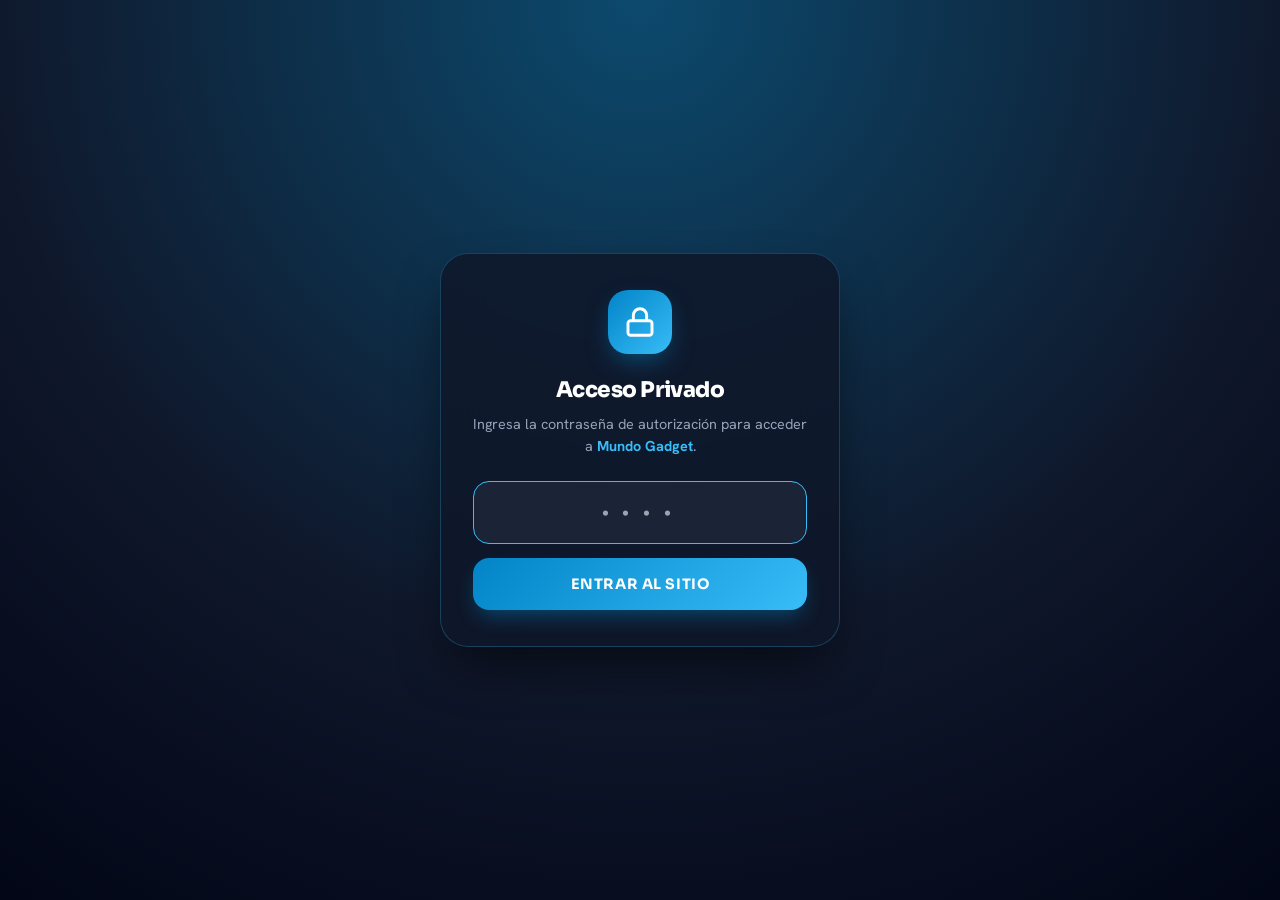
<file: privacidad.html>
<!DOCTYPE html>
<html lang="es" class="light">
<head>
  <meta charset="UTF-8">
  <meta name="viewport" content="width=device-width, initial-scale=1.0">
  <title>Política de Privacidad y Protección de Datos | Mundo Gadget</title>
  <meta name="description" content="Política de tratamiento y protección de datos personales de Mundo Gadget Colombia de conformidad con la Ley Estatutaria 1581 de 2012 de Habeas Data.">
  <link rel="icon" type="image/png" href="logo.png">
  <!-- Security & Privacy Best Practices -->
  <meta http-equiv="X-Content-Type-Options" content="nosniff">
  <meta name="referrer" content="strict-origin-when-cross-origin">
  <meta http-equiv="Permissions-Policy" content="camera=(), microphone=(), geolocation=()">
  <link rel="canonical" href="https://blou-dev06.github.io/MUNDO-GADGET_FINAL/privacidad.html">
  <meta name="robots" content="index, follow">
  <meta property="og:type" content="article">
  <meta property="og:title" content="Política de Privacidad | Mundo Gadget Colombia">
  <meta property="og:description" content="Política de tratamiento y protección de datos personales de Mundo Gadget Colombia.">
  <meta property="og:url" content="https://blou-dev06.github.io/MUNDO-GADGET_FINAL/privacidad.html">

  <!-- Direct Fonts & Material Symbols -->
  <link rel="preconnect" href="https://fonts.googleapis.com">
  <link rel="preconnect" href="https://fonts.gstatic.com" crossorigin>
  <link rel="stylesheet" href="https://fonts.googleapis.com/css2?family=Hanken+Grotesk:wght@400;500;600;700&family=JetBrains+Mono:wght@400;500;600&family=Sora:wght@400;600;700;800&display=swap">
  <link rel="stylesheet" href="https://fonts.googleapis.com/css2?family=Material+Symbols+Outlined:wght,FILL@100..700,0..1&display=swap">
  
  <!-- Local Tailwind Engine -->
  <script src="tailwind.js"></script>
  <script>
    tailwind.config = {
      darkMode: "class",
      theme: {
        extend: {
          colors: {
            "primary": "#0284C7",
            "primary-hover": "#0369a1",
            "primary-light": "#e0f2fe",
            "secondary": "#38BDF8",
            "on-background": "#0f172a",
            "on-surface": "#0f172a",
            "on-surface-variant": "#334155",
            "surface-white": "#f8fafc",
            "surface-bright": "#f0f4f9",
            "outline": "#64748b"
          },
          fontFamily: {
            "body-md": ["Hanken Grotesk", "sans-serif"],
            "headline-xl": ["Sora", "sans-serif"],
            "headline-lg": ["Sora", "sans-serif"],
            "button": ["Sora", "sans-serif"],
            "label-sm": ["JetBrains Mono", "monospace"]
          }
        }
      }
    };
  </script>

  <style>
    body {
      background-color: #f0f4f9;
      overflow-x: hidden;
    }
    .glass-card {
      background: rgba(255, 255, 255, 0.9);
      backdrop-filter: blur(16px);
      border: 1px solid rgba(255, 255, 255, 0.85);
      box-shadow: 0 10px 30px -10px rgba(2, 132, 199, 0.08);
    }
    .bg-aurora {
      position: absolute;
      width: 550px;
      height: 550px;
      background: radial-gradient(circle, rgba(2, 132, 199, 0.12) 0%, rgba(240, 244, 249, 0) 70%);
      filter: blur(80px);
      z-index: -1;
      border-radius: 50%;
    }
  
/* =========================================
   DARK MODE COMPREHENSIVE STYLING
   ========================================= */
html.dark {
  color-scheme: dark;
}

html.dark body {
  background-color: #0b1120;
  color: #f1f5f9;
}

html.dark .glass-card {
  background: rgba(15, 23, 42, 0.88) !important;
  border-color: rgba(51, 65, 85, 0.7) !important;
  box-shadow: 0 10px 30px -10px rgba(0, 0, 0, 0.6) !important;
}

html.dark nav {
  background-color: rgba(15, 23, 42, 0.95) !important;
  border-color: rgba(51, 65, 85, 0.7) !important;
}

html.dark .text-slate-900,
html.dark .text-on-background,
html.dark .text-on-surface {
  color: #f8fafc !important;
}

html.dark .text-slate-800 {
  color: #f1f5f9 !important;
}

html.dark .text-slate-600,
html.dark .text-on-surface-variant {
  color: #94a3b8 !important;
}

html.dark .bg-white {
  background-color: #1e293b !important;
}

html.dark .bg-slate-50 {
  background-color: #0f172a !important;
}

html.dark .bg-sky-50\/50 {
  background-color: rgba(14, 165, 233, 0.12) !important;
  border-color: rgba(14, 165, 233, 0.25) !important;
}

html.dark .border-slate-200,
html.dark .border-slate-200\/60,
html.dark .border-slate-200\/70 {
  border-color: #334155 !important;
}

html.dark footer {
  background-color: #030712 !important;
  border-color: #1f2937 !important;
}


/* Brand Logos in Dark Mode */
html.dark nav img[alt*="Logo"],
html.dark footer img[alt*="Logo"] {
  mix-blend-mode: normal !important;
  background-color: #ffffff !important;
  padding: 4px 8px !important;
  border-radius: 12px !important;
  box-shadow: 0 2px 8px rgba(0, 0, 0, 0.3) !important;
}

html.dark body {
  background-color: #080c14 !important;
}

html.dark .text-slate-900 {
  color: #ffffff !important;
}

html.dark .text-slate-800 {
  color: #f1f5f9 !important;
}

html.dark .text-slate-600 {
  color: #94a3b8 !important;
}

html.dark .text-slate-500 {
  color: #64748b !important;
}

</style>
  <!-- Instant Theme Initializer (Prevents FOUC) -->
  <script>
    (function () {
      try {
        var savedTheme = localStorage.getItem('mg_theme');
        var systemPrefersDark = window.matchMedia && window.matchMedia('(prefers-color-scheme: dark)').matches;
        if (savedTheme === 'dark' || (!savedTheme && systemPrefersDark)) {
          document.documentElement.classList.add('dark');
          document.documentElement.classList.remove('light');
        } else {
          document.documentElement.classList.add('light');
          document.documentElement.classList.remove('dark');
        }
      } catch (e) {}
    })();
  </script>
  <!-- Access Control Gate -->
  <style id="mg-lock-styles">
    html.mg-locked, html.mg-locked body {
      overflow: hidden !important;
      height: 100% !important;
    }
    html.mg-locked body > *:not(#mg-lock-gate) {
      display: none !important;
      visibility: hidden !important;
      pointer-events: none !important;
    }
    html:not(.mg-locked) #mg-lock-gate {
      display: none !important;
    }
    @keyframes mgShake {
      0%, 100% { transform: translateX(0); }
      20%, 60% { transform: translateX(-8px); }
      40%, 80% { transform: translateX(8px); }
    }
    .mg-shake {
      animation: mgShake 0.35s ease-in-out;
    }
  </style>
  <script>
    (function() {
      varEXPECTED = '45f128d8a81748fd075f11f9cf4c6d35fe3c00525c7836a8970f419758b2b8b4';
      try {
        if (sessionStorage.getItem('mg_auth_v1') !== varEXPECTED) {
          document.documentElement.classList.add('mg-locked');
        }
      } catch (e) {
        document.documentElement.classList.add('mg-locked');
      }
    })();
  </script>
</head>

<body class="font-body-md text-on-surface antialiased relative">

  <!-- Password Lock Screen -->
  <div id="mg-lock-gate" style="position:fixed;inset:0;z-index:2147483647;background:radial-gradient(circle at top,#0c4a6e 0%,#0f172a 60%,#020617 100%);display:flex;align-items:center;justify-content:center;padding:1.5rem;font-family:'Hanken Grotesk',sans-serif;">
    <div id="mg-lock-card" style="width:100%;max-width:400px;background:rgba(15,23,42,0.88);backdrop-filter:blur(20px);-webkit-backdrop-filter:blur(20px);border:1px solid rgba(56,189,248,0.25);border-radius:1.75rem;padding:2.25rem 2rem;box-shadow:0 25px 50px -12px rgba(0,0,0,0.6);text-align:center;color:#f8fafc;">
      <div style="width:64px;height:64px;margin:0 auto 1.25rem;border-radius:1.25rem;background:linear-gradient(135deg,#0284C7,#38BDF8);display:flex;align-items:center;justify-content:center;box-shadow:0 10px 25px -5px rgba(2,132,199,0.5);">
        <svg style="width:32px;height:32px;color:#fff;" fill="none" stroke="currentColor" stroke-width="2.2" viewBox="0 0 24 24">
          <rect x="3" y="11" width="18" height="11" rx="2" ry="2"></rect>
          <path d="M7 11V7a5 5 0 0 1 10 0v4"></path>
        </svg>
      </div>
      <h1 style="font-family:'Sora',sans-serif;font-size:1.35rem;font-weight:800;margin:0 0 0.5rem;letter-spacing:-0.02em;color:#ffffff;">Acceso Privado</h1>
      <p style="font-size:0.9rem;color:#94a3b8;margin:0 0 1.5rem;line-height:1.5;">Ingresa la contraseña de autorización para acceder a <strong style="color:#38bdf8;">Mundo Gadget</strong>.</p>
      <form id="mg-lock-form" onsubmit="return window.__mgUnlock(event)" style="display:flex;flex-direction:column;gap:0.875rem;">
        <input id="mg-lock-input" type="password" inputmode="numeric" autocomplete="off" placeholder="••••" required autofocus
          style="width:100%;box-sizing:border-box;padding:0.9rem 1rem;border-radius:1rem;border:1px solid rgba(148,163,184,0.3);background:rgba(30,41,59,0.8);color:#ffffff;font-family:'JetBrains Mono',monospace;font-size:1.35rem;letter-spacing:0.35em;text-align:center;outline:none;transition:border-color 0.2s;"
          onfocus="this.style.borderColor='#38BDF8'" onblur="this.style.borderColor='rgba(148,163,184,0.3)'" />
        <p id="mg-lock-error" style="display:none;margin:0;font-size:0.82rem;color:#f87171;font-weight:600;">Contraseña incorrecta. Intenta nuevamente.</p>
        <button type="submit"
          style="width:100%;padding:0.95rem 1rem;border-radius:1rem;border:none;background:linear-gradient(135deg,#0284C7,#38BDF8);color:#ffffff;font-family:'Sora',sans-serif;font-size:0.9rem;font-weight:700;letter-spacing:0.04em;text-transform:uppercase;cursor:pointer;box-shadow:0 10px 20px -5px rgba(2,132,199,0.45);">
          Entrar al Sitio
        </button>
      </form>
    </div>
  </div>
  <script>
    window.__mgUnlock = async function(e) {
      if (e) e.preventDefault();
      var input = document.getElementById('mg-lock-input');
      var err = document.getElementById('mg-lock-error');
      var card = document.getElementById('mg-lock-card');
      var val = (input ? input.value : '').trim();
      var salted = 'mg_salt_2026:' + val;
      var expectedHex = '45f128d8a81748fd075f11f9cf4c6d35fe3c00525c7836a8970f419758b2b8b4';
      var matched = false;
      try {
        if (window.crypto && window.crypto.subtle) {
          var buf = await window.crypto.subtle.digest('SHA-256', new TextEncoder().encode(salted));
          var hex = Array.from(new Uint8Array(buf)).map(function(b) { return b.toString(16).padStart(2, '0'); }).join('');
          matched = (hex === expectedHex);
        } else {
          var h = 2166136261;
          for (var i = 0; i < salted.length; i++) {
            h ^= salted.charCodeAt(i);
            h = Math.imul(h, 16777619) >>> 0;
          }
          matched = (h === 0x8756d775);
        }
      } catch (ex) {}
      if (matched) {
        try { sessionStorage.setItem('mg_auth_v1', expectedHex); } catch (ex) {}
        document.documentElement.classList.remove('mg-locked');
        if (err) err.style.display = 'none';
      } else {
        if (err) err.style.display = 'block';
        if (input) { input.value = ''; input.focus(); }
        if (card) {
          card.classList.remove('mg-shake');
          void card.offsetWidth;
          card.classList.add('mg-shake');
        }
      }
      return false;
    };
  </script>
  <!-- Background Gradients -->
  <div class="bg-aurora top-[-5%] left-[-5%]"></div>
  <div class="bg-aurora top-[45%] right-[-5%]" style="background: radial-gradient(circle, rgba(56,189,248,0.14) 0%, rgba(240,244,249,0) 70%);"></div>

  <!-- Top Navigation Bar -->
  <nav class="bg-white/95 backdrop-blur-xl rounded-3xl mt-4 mx-auto w-11/12 max-w-7xl sticky top-4 border border-white/80 shadow-lg shadow-sky-900/10 flex justify-between items-center px-6 py-3.5 z-50">
    <a class="flex items-center gap-2 group" href="index.html">
      <img alt="Mundo Gadget Logo" class="h-10 md:h-11 w-auto object-contain mix-blend-multiply transition-transform duration-300 group-hover:scale-105" src="logo.png" onerror="this.onerror=null; this.src='mundo_gadget_logo.png';">
    </a>

    <div class="flex items-center gap-3">
      <a class="flex items-center gap-2 px-3.5 py-1.5 rounded-full bg-gradient-to-r from-pink-500 via-rose-500 to-amber-500 text-white font-button text-[12px] font-bold shadow-md hover:scale-105 transition-all"
        href="https://www.instagram.com/mundogadget_2026?stkn=cXFiNGU5OGppcG5j" target="_blank" rel="noopener noreferrer">
        <svg class="w-4 h-4 fill-current" viewBox="0 0 24 24"><path d="M12 2.163c3.204 0 3.584.012 4.85.07 3.252.148 4.771 1.691 4.919 4.919.058 1.265.069 1.645.069 4.849 0 3.205-.012 3.584-.069 4.849-.149 3.225-1.664 4.771-4.919 4.919-1.266.058-1.644.07-4.85.07-3.204 0-3.584-.012-4.849-.07-3.26-.149-4.771-1.699-4.919-4.92-.058-1.265-.07-1.644-.07-4.849 0-3.204.013-3.583.07-4.849.149-3.227 1.664-4.771 4.919-4.919 1.266-.057 1.645-.069 4.849-.069zM12 0C8.741 0 8.333.014 7.053.072 2.695.272.273 2.69.073 7.052.014 8.333 0 8.741 0 12c0 3.259.014 3.668.072 4.948.2 4.358 2.618 6.78 6.98 6.98C8.333 23.986 8.741 24 12 24c3.259 0 3.668-.014 4.948-.072 4.354-.2 6.782-2.618 6.979-6.98.059-1.28.073-1.689.073-4.948 0-3.259-.014-3.667-.072-4.947-.196-4.354-2.617-6.78-6.979-6.98C15.668.014 15.259 0 12 0zm0 5.838a6.162 6.162 0 100 12.324 6.162 6.162 0 000-12.324zM12 16a4 4 0 110-8 4 4 0 010 8zm6.406-11.845a1.44 1.44 0 100 2.881 1.44 1.44 0 000-2.881z"/></svg>
        <span class="hidden sm:inline">Instagram</span>
      </a>
            <!-- Theme Toggle Button (Dark / Light) -->
      <button
        onclick="toggleTheme()"
        type="button"
        class="w-10 h-10 rounded-full bg-slate-100 dark:bg-slate-800 border border-slate-200 dark:border-slate-700 flex items-center justify-center text-slate-700 dark:text-amber-400 hover:text-sky-600 dark:hover:text-amber-300 transition-all duration-300 cursor-pointer shadow-sm hover:scale-105"
        title="Cambiar a modo oscuro / claro"
        aria-label="Cambiar tema">
        <span class="material-symbols-outlined text-[20px] dark:hidden">dark_mode</span>
        <span class="material-symbols-outlined text-[20px] hidden dark:inline">light_mode</span>
      </button>
      <a class="flex items-center gap-1.5 px-4 py-2 rounded-full bg-slate-900 text-white font-button text-[12px] font-bold uppercase tracking-wider hover:bg-sky-600 transition-all shadow-sm" href="index.html">
        <span class="material-symbols-outlined text-[17px]">arrow_back</span> Volver a la Tienda
      </a>
    </div>
  </nav>

  <!-- Page Header -->
  <header class="max-w-4xl mx-auto pt-10 pb-6 px-6 text-center">
    <div class="inline-flex items-center gap-2 px-3.5 py-1 rounded-full bg-emerald-100 text-emerald-800 font-label-sm text-[11px] font-bold uppercase tracking-wider mb-3">
      <span class="material-symbols-outlined text-[15px]">security</span> Habeas Data • Ley 1581 de 2012
    </div>
    <h1 class="font-headline-xl text-[28px] md:text-[38px] font-bold text-slate-900 tracking-tight leading-tight">
      Política de Privacidad y Tratamiento de Datos
    </h1>
    <p class="font-body-md text-slate-600 text-[14px] md:text-[16px] max-w-2xl mx-auto mt-2">
      En <strong>Mundo Gadget</strong> protegemos tu información personal y garantizamos el ejercicio de tus derechos fundamentales de acuerdo con la legislación colombiana.
    </p>
    <p class="font-label-sm text-slate-400 text-[12px] mt-2">Vigente a partir de: Octubre de 2026</p>
  </header>

  <!-- Content Section -->
  <main class="max-w-4xl mx-auto px-6 pb-20">
    <div class="glass-card rounded-3xl p-8 md:p-12 space-y-10">

      <!-- 1. Marco Normativo -->
      <section class="space-y-3">
        <div class="flex items-center gap-3">
          <span class="w-9 h-9 rounded-xl bg-emerald-100 text-emerald-700 flex items-center justify-center font-bold font-headline-lg text-[15px]">1</span>
          <h2 class="font-headline-lg text-[20px] font-bold text-slate-900">Marco Normativo y Responsable del Tratamiento</h2>
        </div>
        <p class="text-slate-600 leading-relaxed text-[14px]">
          La presente Política de Tratamiento de la Información se expide en estricto cumplimiento de la <strong>Ley Estatutaria 1581 de 2012</strong>, su Decreto Reglamentario 1377 de 2013 y las directrices emanadas por la Superintendencia de Industria y Comercio (SIC) de Colombia.
        </p>
        <div class="p-4 rounded-2xl bg-slate-50 border border-slate-200/80 text-[13px] text-slate-700 space-y-1">
          <p><strong>Razón Social / Marca:</strong> Mundo Gadget Colombia</p>
          <p><strong>Canal Oficial de Atención:</strong> Soporte vía WhatsApp y Redes Sociales Oficiales (@mundogadget_2026)</p>
          <p><strong>Ámbito de Aplicación:</strong> Todos los datos recolectados en compras, consultas y registros en el territorio nacional.</p>
        </div>
      </section>

      <!-- 2. Datos Recolectados -->
      <section class="space-y-3 pt-6 border-t border-slate-200/70">
        <div class="flex items-center gap-3">
          <span class="w-9 h-9 rounded-xl bg-emerald-100 text-emerald-700 flex items-center justify-center font-bold font-headline-lg text-[15px]">2</span>
          <h2 class="font-headline-lg text-[20px] font-bold text-slate-900">Datos Personales que Recolectamos</h2>
        </div>
        <p class="text-slate-600 leading-relaxed text-[14px]">
          Para procesar tus solicitudes, pedidos y entregas de forma efectiva, recopilamos únicamente la información necesaria:
        </p>
        <div class="grid grid-cols-1 sm:grid-cols-2 gap-3 pt-1">
          <div class="p-3.5 rounded-2xl bg-white border border-slate-200/80 flex items-start gap-2.5">
            <span class="material-symbols-outlined text-sky-600 text-[20px] mt-0.5">badge</span>
            <div>
              <h4 class="font-headline-lg text-[13px] font-bold text-slate-900">Datos de Identificación</h4>
              <p class="text-[12px] text-slate-600">Nombre completo, cédula de ciudadanía o extranjería (para facturación).</p>
            </div>
          </div>
          <div class="p-3.5 rounded-2xl bg-white border border-slate-200/80 flex items-start gap-2.5">
            <span class="material-symbols-outlined text-emerald-600 text-[20px] mt-0.5">local_shipping</span>
            <div>
              <h4 class="font-headline-lg text-[13px] font-bold text-slate-900">Datos de Entrega</h4>
              <p class="text-[12px] text-slate-600">Dirección completa de residencia/oficina, ciudad y departamento de destino.</p>
            </div>
          </div>
          <div class="p-3.5 rounded-2xl bg-white border border-slate-200/80 flex items-start gap-2.5">
            <span class="material-symbols-outlined text-amber-600 text-[20px] mt-0.5">call</span>
            <div>
              <h4 class="font-headline-lg text-[13px] font-bold text-slate-900">Datos de Contacto</h4>
              <p class="text-[12px] text-slate-600">Número telefónico / WhatsApp para coordinar despacho y correo electrónico.</p>
            </div>
          </div>
          <div class="p-3.5 rounded-2xl bg-white border border-slate-200/80 flex items-start gap-2.5">
            <span class="material-symbols-outlined text-purple-600 text-[20px] mt-0.5">lock</span>
            <div>
              <h4 class="font-headline-lg text-[13px] font-bold text-slate-900">Cero Datos Bancarios Sensibles</h4>
              <p class="text-[12px] text-slate-600">No almacenamos contraseñas, pines ni números de tarjetas en nuestros servidores.</p>
            </div>
          </div>
        </div>
      </section>

      <!-- 3. Finalidades del Tratamiento -->
      <section class="space-y-3 pt-6 border-t border-slate-200/70">
        <div class="flex items-center gap-3">
          <span class="w-9 h-9 rounded-xl bg-emerald-100 text-emerald-700 flex items-center justify-center font-bold font-headline-lg text-[15px]">3</span>
          <h2 class="font-headline-lg text-[20px] font-bold text-slate-900">Finalidad del Tratamiento de los Datos</h2>
        </div>
        <p class="text-slate-600 leading-relaxed text-[14px]">
          Los datos personales suministrados por el titular serán utilizados exclusivamente para los siguientes fines legítimos:
        </p>
        <ul class="space-y-2 text-[14px] text-slate-600 list-disc pl-5">
          <li><strong>Gestión de Órdenes:</strong> Procesar, validar, facturar y despachar los productos adquiridos en la tienda.</li>
          <li><strong>Logística y Envíos:</strong> Transferir la información estrictamente necesaria a las transportadoras aliadas para efectuar la entrega física en la dirección registrada.</li>
          <li><strong>Notificaciones y Rastreo:</strong> Enviar mensajes de confirmación de compra, número de guía y estado del despacho vía correo electrónico o WhatsApp.</li>
          <li><strong>Garantía y Posventa:</strong> Tramitar solicitudes de soporte técnico, cambios, devoluciones y derecho de retracto.</li>
          <li><strong>Promociones:</strong> Informar sobre lanzamientos o descuentos exclusivos, siempre que el usuario no haya manifestado su deseo de no recibirlos.</li>
        </ul>
      </section>

      <!-- 4. Derechos de los Titulares -->
      <section class="space-y-3 pt-6 border-t border-slate-200/70">
        <div class="flex items-center gap-3">
          <span class="w-9 h-9 rounded-xl bg-emerald-100 text-emerald-700 flex items-center justify-center font-bold font-headline-lg text-[15px]">4</span>
          <h2 class="font-headline-lg text-[20px] font-bold text-slate-900">Tus Derechos como Titular de los Datos</h2>
        </div>
        <p class="text-slate-600 leading-relaxed text-[14px]">
          De conformidad con el <em>Artículo 8 de la Ley 1581 de 2012</em>, tienes los siguientes derechos frente a Mundo Gadget:
        </p>
        <div class="grid grid-cols-1 sm:grid-cols-2 gap-3 text-[13px] text-slate-700">
          <div class="p-3 rounded-xl bg-slate-50 border border-slate-200/70">
            <strong>✓ Conocer y Acceder:</strong> Consultar gratuitamente qué datos tuyos reposan en nuestras bases de datos.
          </div>
          <div class="p-3 rounded-xl bg-slate-50 border border-slate-200/70">
            <strong>✓ Actualizar y Rectificar:</strong> Modificar datos parciales, inexactos, incompletos o desactualizados.
          </div>
          <div class="p-3 rounded-xl bg-slate-50 border border-slate-200/70">
            <strong>✓ Revocar y Suprimir:</strong> Solicitar la eliminación de tus datos o revocar la autorización de uso cuando no exista un deber contractual o legal vigente.
          </div>
          <div class="p-3 rounded-xl bg-slate-50 border border-slate-200/70">
            <strong>✓ Presentar Quejas:</strong> Acudir ante la Superintendencia de Industria y Comercio si consideras que tus derechos han sido vulnerados.
          </div>
        </div>
      </section>

      <!-- 5. Procedimiento para Consultas o Supresión -->
      <section class="space-y-3 pt-6 border-t border-slate-200/70">
        <div class="flex items-center gap-3">
          <span class="w-9 h-9 rounded-xl bg-emerald-100 text-emerald-700 flex items-center justify-center font-bold font-headline-lg text-[15px]">5</span>
          <h2 class="font-headline-lg text-[20px] font-bold text-slate-900">Procedimiento para Ejercer tus Derechos</h2>
        </div>
        <p class="text-slate-600 leading-relaxed text-[14px]">
          Para solicitar la consulta, actualización o supresión de tus datos, puedes comunicarte con nuestro canal de atención escribiendo a través de nuestro <strong>WhatsApp oficial o Instagram Direct (@mundogadget_2026)</strong> indicando tu nombre completo, número de documento y la solicitud específica.
        </p>
        <p class="text-slate-600 leading-relaxed text-[14px]">
          Las consultas serán atendidas en un término máximo de <strong>diez (10) días hábiles</strong> y los reclamos en un término de <strong>quince (15) días hábiles</strong> contados a partir de su recibo, de acuerdo con la normatividad legal.
        </p>
      </section>

      <!-- 6. Seguridad y Confidencialidad -->
      <section class="space-y-3 pt-6 border-t border-slate-200/70">
        <div class="flex items-center gap-3">
          <span class="w-9 h-9 rounded-xl bg-emerald-100 text-emerald-700 flex items-center justify-center font-bold font-headline-lg text-[15px]">6</span>
          <h2 class="font-headline-lg text-[20px] font-bold text-slate-900">Seguridad y Confidencialidad</h2>
        </div>
        <p class="text-slate-600 leading-relaxed text-[14px]">
          En Mundo Gadget implementamos medidas de seguridad técnicas, humanas y administrativas para impedir la adulteración, pérdida, consulta no autorizada o uso fraudulento de tu información. <strong>Bajo ninguna circunstancia vendemos, alquilamos ni transferimos tus datos personales a terceros</strong> con fines publicitarios ajenos a nuestra actividad comercial.
        </p>
      </section>

      <!-- Contact Banner -->
      <section class="pt-6 border-t border-slate-200/70 bg-emerald-50/50 -mx-8 -mb-8 p-8 rounded-b-3xl flex flex-col md:flex-row items-center justify-between gap-4">
        <div>
          <h3 class="font-headline-lg text-[16px] font-bold text-slate-900">Tu privacidad es nuestra prioridad</h3>
          <p class="text-[13px] text-slate-600">Comunícate con nosotros para cualquier consulta sobre el tratamiento de tus datos.</p>
        </div>
        <div class="flex gap-3">
          <a href="https://www.instagram.com/mundogadget_2026?stkn=cXFiNGU5OGppcG5j" target="_blank" class="px-5 py-2.5 rounded-xl bg-emerald-600 text-white font-button text-[12px] font-bold uppercase tracking-wider hover:bg-emerald-700 transition-all flex items-center gap-1.5 shadow-sm">
            <span class="material-symbols-outlined text-[18px]">chat</span> Chat de Atención
          </a>
          <a href="terminos.html" class="px-4 py-2.5 rounded-xl bg-white border border-slate-200 text-slate-800 font-button text-[12px] font-bold uppercase tracking-wider hover:bg-slate-50 transition-all">
            Ver Términos
          </a>
        </div>
      </section>

    </div>
  </main>

  <!-- Footer -->
  <footer class="bg-white/80 border-t border-slate-200/60 py-8 text-center text-[13px] text-slate-500 font-body-md">
    <div class="max-w-7xl mx-auto px-6 flex flex-col sm:flex-row items-center justify-between gap-4">
      <div class="flex items-center gap-2">
        <img alt="Mundo Gadget" class="h-7 w-auto object-contain mix-blend-multiply" src="logo.png">
        <span class="font-headline-lg font-bold text-slate-800 text-[14px]">MUNDO GADGET</span>
      </div>
      <div class="flex flex-col sm:flex-row items-center gap-2 sm:gap-4"><p>© 2026 Mundo Gadget Colombia.</p><a href="mailto:mundogadget133@gmail.com" class="text-sky-600 font-medium hover:underline flex items-center gap-1"><span class="material-symbols-outlined text-[14px]">mail</span> mundogadget133@gmail.com</a></div>
      <div class="flex gap-4">
        <a href="index.html" class="hover:text-sky-600 transition-colors">Tienda</a>
        <a href="terminos.html" class="hover:text-sky-600 transition-colors">Términos</a>
        <a href="privacidad.html" class="text-emerald-600 font-bold">Privacidad</a>
      </div>
    </div>
  </footer>
  <!-- Floating WhatsApp Action Button (Icon Only) -->
  <a href="https://wa.me/573052940728?text=Hola%20Mundo%20Gadget%2C%20quisiera%20m%C3%A1s%20informaci%C3%B3n%20sobre%20sus%20productos"
     target="_blank"
     rel="noopener noreferrer"
     class="fixed bottom-6 right-6 z-40 w-14 h-14 bg-[#25D366] hover:bg-[#20ba59] text-white rounded-full flex items-center justify-center shadow-lg hover:shadow-2xl hover:shadow-[#25D366]/50 transition-all duration-300 hover:scale-110 cursor-pointer ring-3 ring-white/90"
     aria-label="Chatear por WhatsApp con Mundo Gadget"
     title="Chatea con nosotros por WhatsApp (+57 305 294 0728)">
    <!-- Pulsing online notification dot -->
    <span class="absolute top-0 right-0 flex h-3.5 w-3.5">
      <span class="animate-ping absolute inline-flex h-full w-full rounded-full bg-emerald-200 opacity-75"></span>
      <span class="relative inline-flex rounded-full h-3.5 w-3.5 bg-emerald-400 border-2 border-white"></span>
    </span>
    <!-- WhatsApp SVG Icon -->
    <svg class="w-7 h-7 fill-current drop-shadow-sm" viewBox="0 0 24 24" xmlns="http://www.w3.org/2000/svg">
      <path d="M17.472 14.382c-.297-.149-1.758-.867-2.03-.967-.273-.099-.471-.148-.67.15-.197.297-.767.966-.94 1.164-.173.199-.347.223-.644.075-.297-.15-1.255-.463-2.39-1.475-.883-.788-1.48-1.761-1.653-2.059-.173-.297-.018-.458.13-.606.134-.133.298-.347.446-.52.149-.174.198-.298.298-.497.099-.198.05-.371-.025-.52-.075-.149-.669-1.612-.916-2.207-.242-.579-.487-.5-.669-.51-.173-.008-.371-.01-.57-.01-.198 0-.52.074-.792.372-.272.297-1.04 1.016-1.04 2.479 0 1.462 1.065 2.875 1.213 3.074.149.198 2.096 3.2 5.077 4.487.709.306 1.262.489 1.694.625.712.227 1.36.195 1.871.118.571-.085 1.758-.719 2.006-1.413.248-.694.248-1.289.173-1.413-.074-.124-.272-.198-.57-.347m-5.421 7.403h-.004a9.87 9.87 0 01-5.031-1.378l-.361-.214-3.741.982.998-3.648-.235-.374a9.86 9.86 0 01-1.51-5.26c.001-5.45 4.436-9.884 9.888-9.884 2.64 0 5.122 1.03 6.988 2.898a9.825 9.825 0 012.893 6.994c-.003 5.45-4.437 9.884-9.885 9.884m8.413-18.297A11.815 11.815 0 0012.05 0C5.495 0 .16 5.335.157 11.892c0 2.096.547 4.142 1.588 5.945L.057 24l6.305-1.654a11.882 11.882 0 005.683 1.448h.005c6.554 0 11.89-5.335 11.893-11.893a11.821 11.821 0 00-3.48-8.413z"/>
    </svg>
  </a>
<script>
  window.toggleTheme = function () {
    var isDark = document.documentElement.classList.toggle('dark');
    document.documentElement.classList.toggle('light', !isDark);
    try {
      localStorage.setItem('mg_theme', isDark ? 'dark' : 'light');
    } catch (e) {}
  };
</script>
</body>
</html>
</file>
